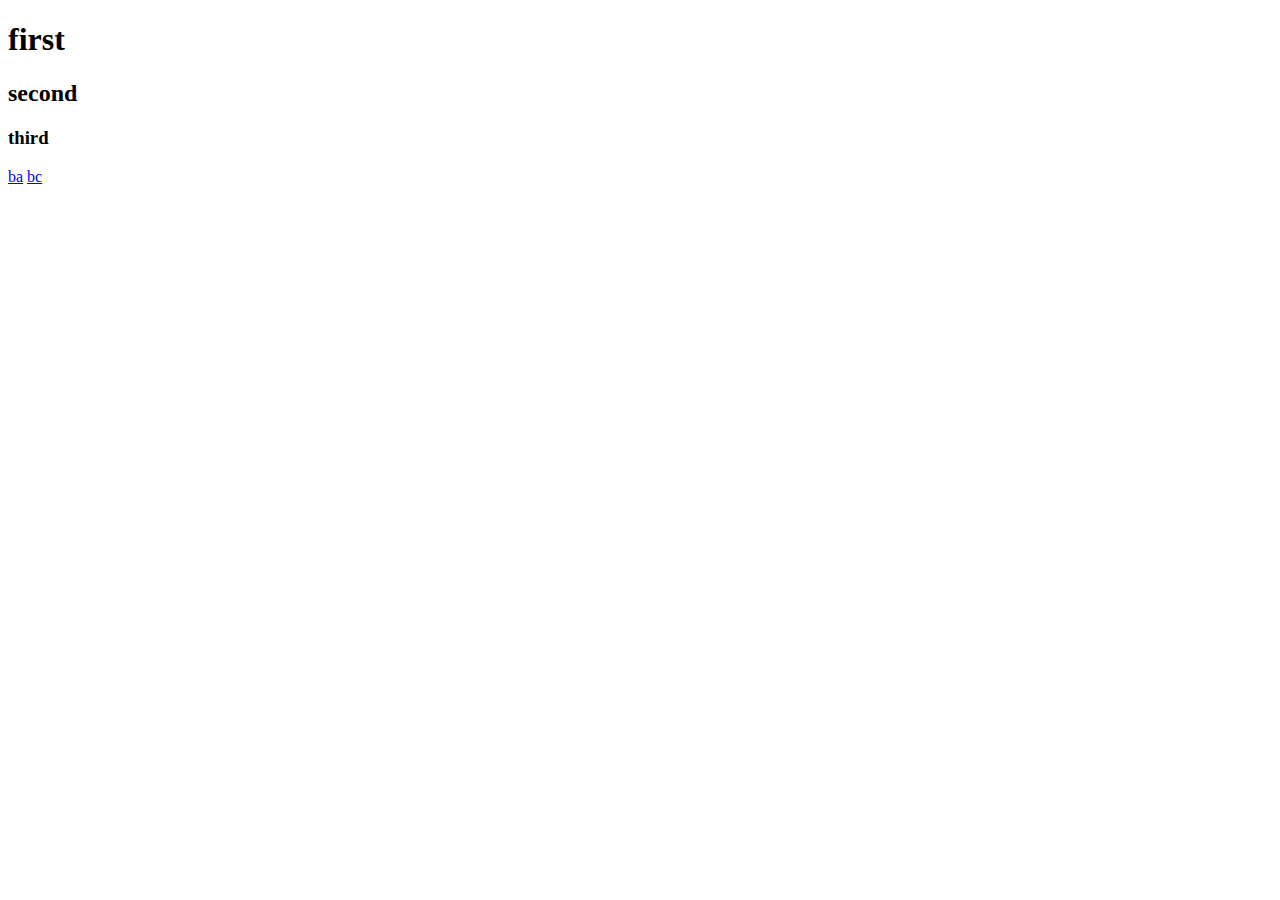
<file: index.html>
<!DOCTYPE html>
<html lang="en">
<head>
    <meta charset="UTF-8">
    <meta name="viewport" content="width=device-width, initial-scale=1.0">
    <meta http-equiv="X-UA-Compatible" content="ie=edge">
    <title>Document</title>
</head>
<body>
    <h1>first</h1>
    <h2>second</h2>
    <h3>third</h3>
    <a href="ba.html">ba</a>
    <a href="bc.html">bc</a>
</body>
</html>
</file>
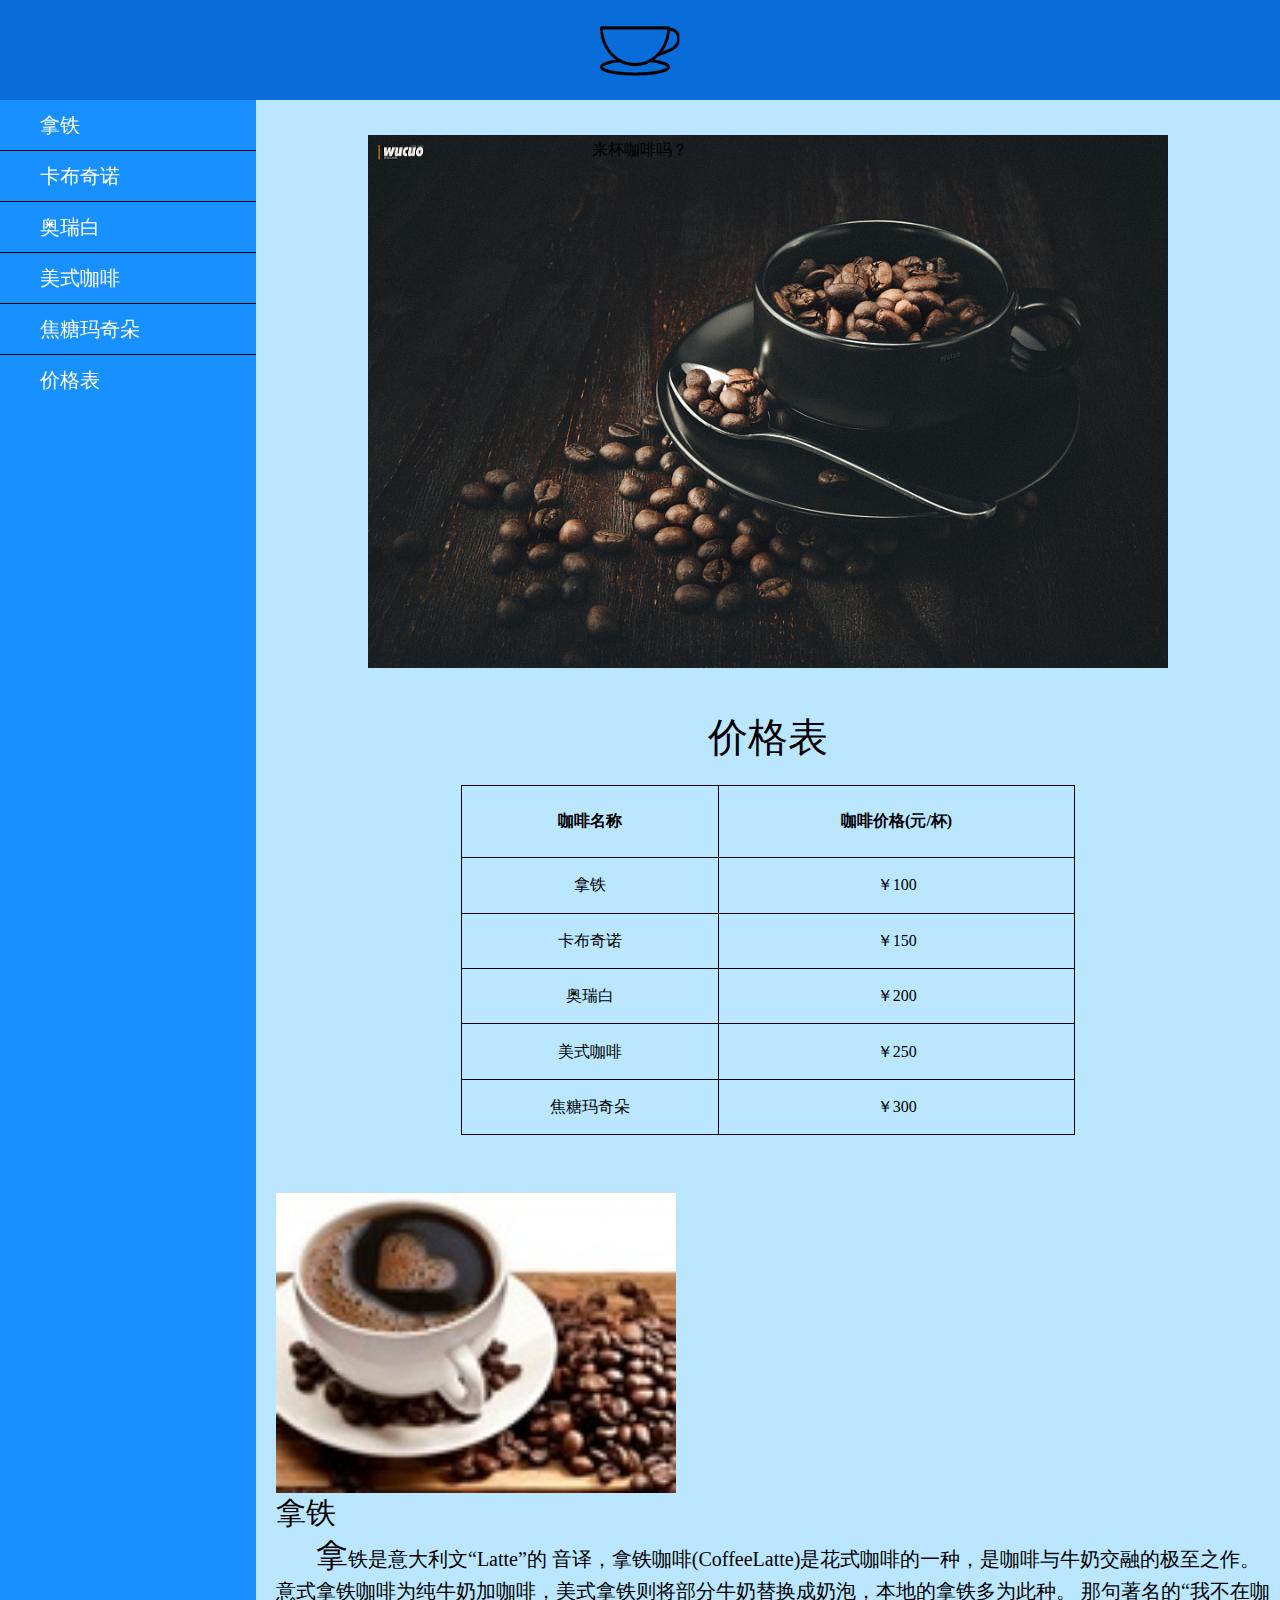
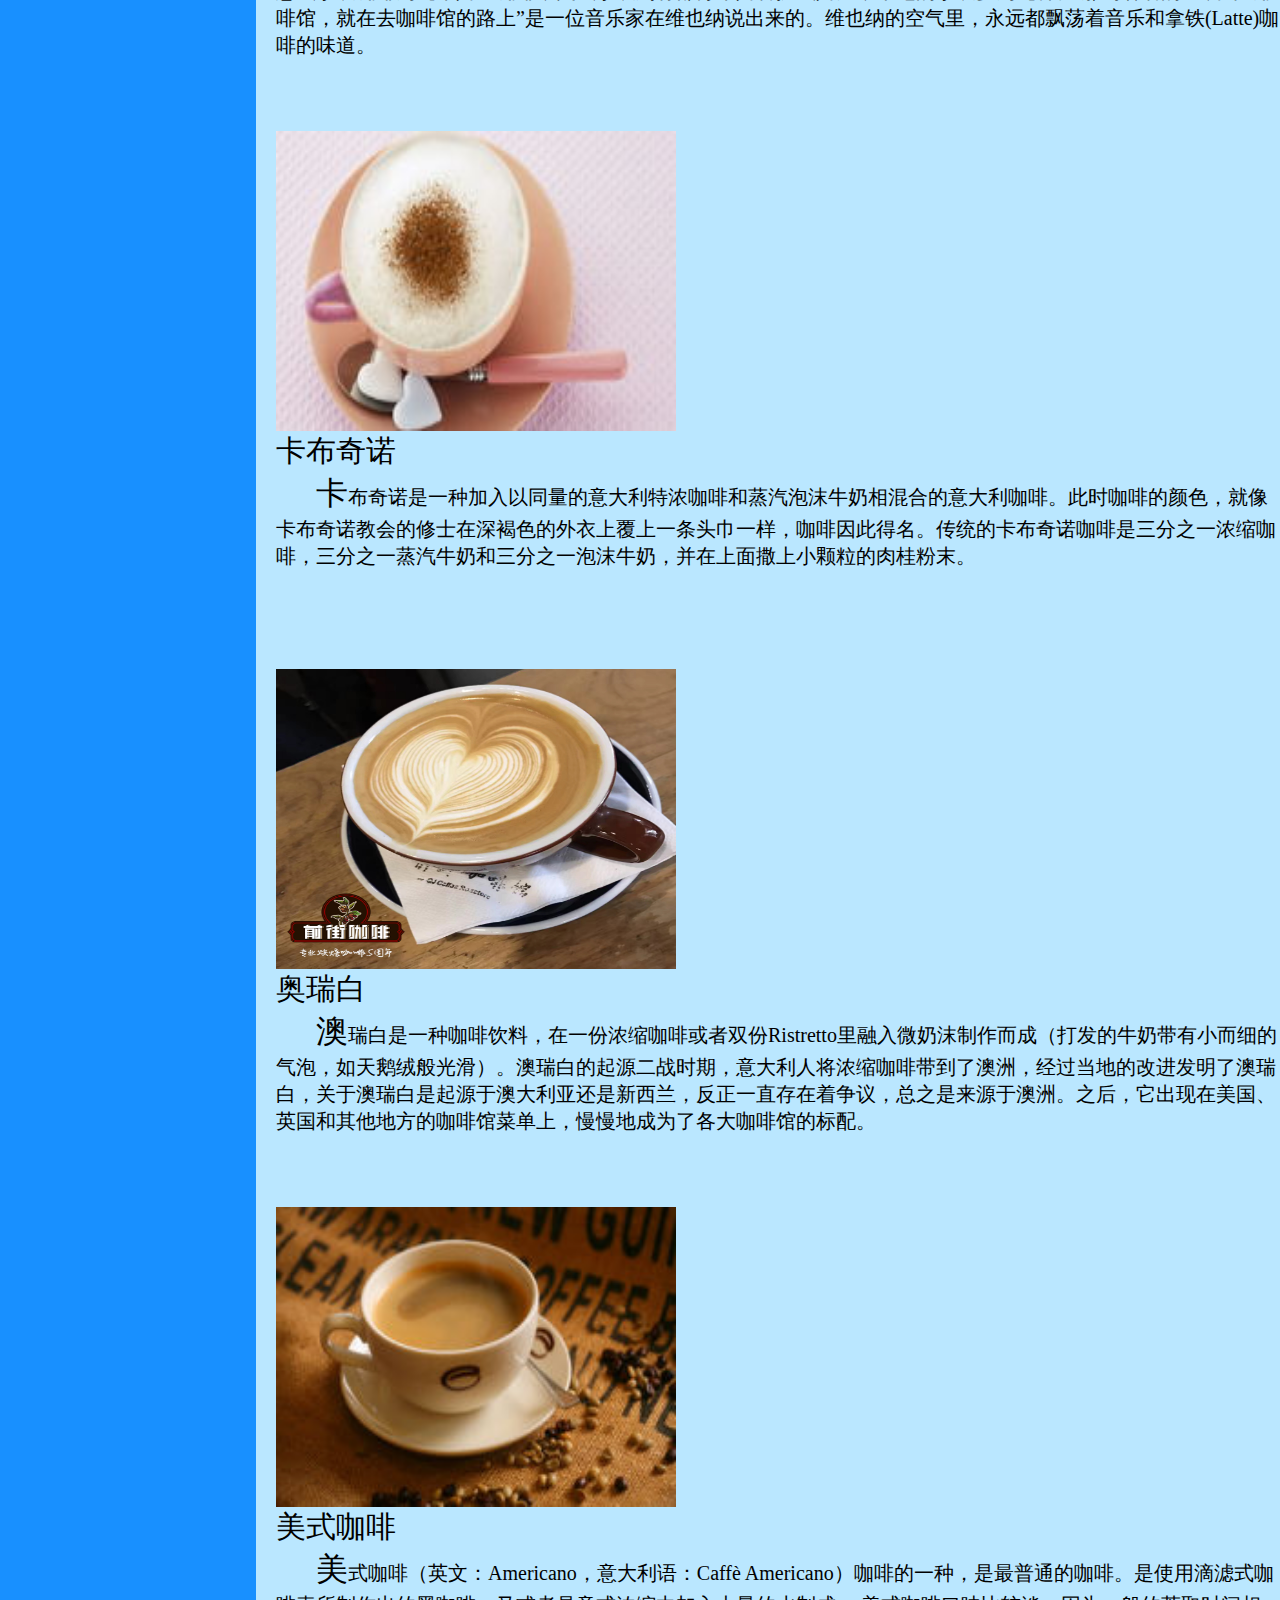
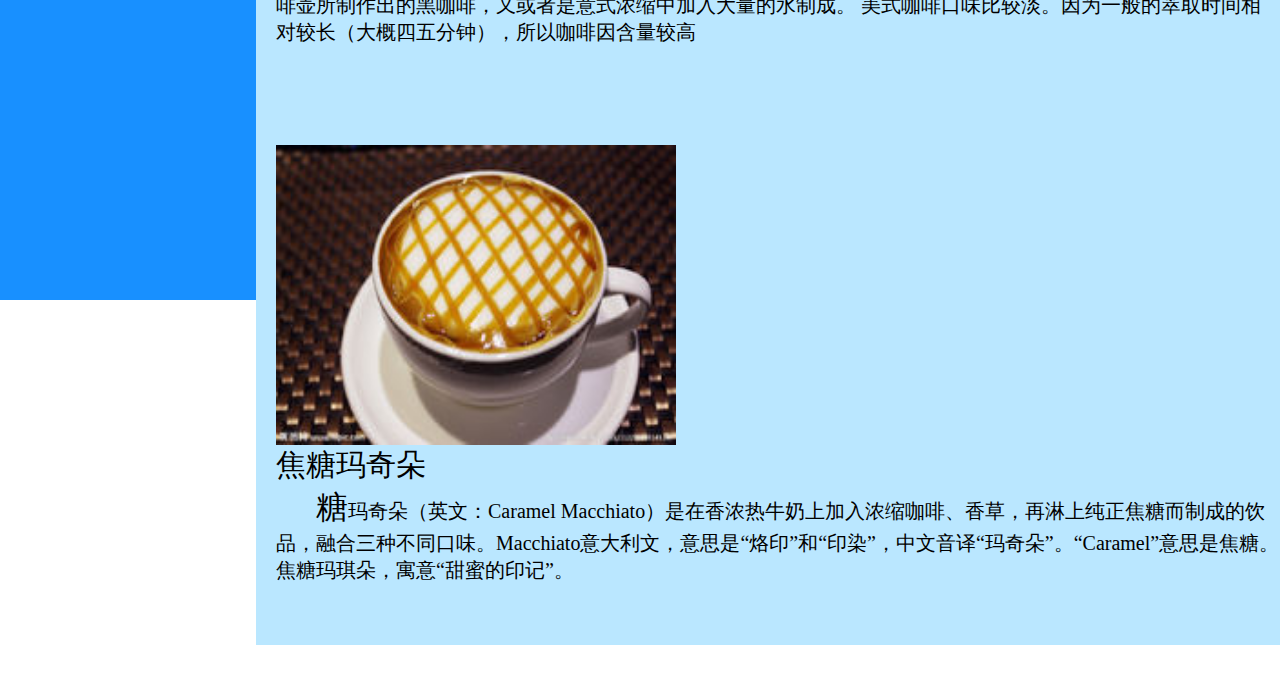
<file: coffee.html>
<!DOCTYPE html>
<html lang="en">

<head>
    <meta charset="UTF-8">
    <meta name="viewport" content="width=device-width, initial-scale=1.0">
    <meta http-equiv="X-UA-Compatible" content="ie=edge">
    <title>咖啡</title>
    <link rel="stylesheet" href="css/coffee.css">
</head>
<body>
    <div class="header">
        <div class="top">
            <img src="img/coffee_1.png" alt="">
            <p>来杯咖啡吗？</p>
        </div>
    </div>
    <div class="content">
        <div class="left">
            <div class="coffee_list">
                <ul class="list">
                    <li><a href="#nt">拿铁</a></li>
                    <li><a href="#kb">卡布奇诺</a></li>
                    <li><a href="#arb">奥瑞白</a></li>
                    <li><a href="#mcf">美式咖啡</a></li>
                    <li><a href="#mqd">焦糖玛奇朵</a></li>
                    <li><a href="#price">价格表</a></li>
                </ul>
            </div>
        </div>
        <div class="right">
            <div class="right_top">
                <img src="img/coffee.jpg">
            </div>
            <br />
            <a id="price"></a>
            <div class="price">
                <p>价格表</p>
                <table>
                    <tr>
                        <th>咖啡名称</th>
                        <th>咖啡价格(元/杯)</th>
                    </tr>
                    <tr>
                        <td>拿铁</td>
                        <td class="jg">100</td>
                    </tr>
                    <tr>
                        <td>卡布奇诺</td>
                        <td class="jg">150</td>
                    </tr>
                    <tr>
                        <td>奥瑞白</td>
                        <td class="jg">200</td>
                    </tr>
                    <tr>
                        <td>美式咖啡</td>
                        <td class="jg">250</td>
                    </tr>
                    <tr>
                        <td>焦糖玛奇朵</td>
                        <td class="jg">300</td>
                    </tr>
                </table>
            </div>
            <br />
            <a id="nt"></a>
            <div class="nt">
                <div class="cimg"><img src="img/coffee_2.jpg" alt=""></div>
                <p class="tit">拿铁</p>
                <p class="ant">拿铁是意大利文“Latte”的
                    音译，拿铁咖啡(CoffeeLatte)是花式咖啡的一种，是咖啡与牛奶交融的极至之作。意式拿铁咖啡为纯牛奶加咖啡，美式拿铁则将部分牛奶替换成奶泡，本地的拿铁多为此种。
                    那句著名的“我不在咖啡馆，就在去咖啡馆的路上”是一位音乐家在维也纳说出来的。维也纳的空气里，永远都飘荡着音乐和拿铁(Latte)咖啡的味道。</p>
            </div>
            <br/>
            <a id="kb"></a>
            <div class="kb">
                <div class="cimg"><img src="img/coffee_3.jpg" alt=""></div>
                <p class="tit">卡布奇诺</p>
                <p class="ant">
                    卡布奇诺是一种加入以同量的意大利特浓咖啡和蒸汽泡沫牛奶相混合的意大利咖啡。此时咖啡的颜色，就像卡布奇诺教会的修士在深褐色的外衣上覆上一条头巾一样，咖啡因此得名。传统的卡布奇诺咖啡是三分之一浓缩咖啡，三分之一蒸汽牛奶和三分之一泡沫牛奶，并在上面撒上小颗粒的肉桂粉末。
                </p>
            </div>
            <br />
            <a id="arb"></a>
            <div class="arb">
                <div class="cimg"><img src="img/coffee_4.jpg" alt=""></div>
                <p class="tit">奥瑞白</p>
                <p class="ant">
                    澳瑞白是一种咖啡饮料，在一份浓缩咖啡或者双份Ristretto里融入微奶沫制作而成（打发的牛奶带有小而细的气泡，如天鹅绒般光滑）。澳瑞白的起源二战时期，意大利人将浓缩咖啡带到了澳洲，经过当地的改进发明了澳瑞白，关于澳瑞白是起源于澳大利亚还是新西兰，反正一直存在着争议，总之是来源于澳洲。之后，它出现在美国、英国和其他地方的咖啡馆菜单上，慢慢地成为了各大咖啡馆的标配。
                </p>
            </div>
            <br />
            <a id="mcf"></a>
            <div class="mcf">
                <div class="cimg"><img src="img/coffee_5.jpg" alt=""></div>
                <p class="tit">美式咖啡</p>
                <p class="ant">美式咖啡（英文：Americano，意大利语：Caffè
                    Americano）咖啡的一种，是最普通的咖啡。是使用滴滤式咖啡壶所制作出的黑咖啡，又或者是意式浓缩中加入大量的水制成。
                    美式咖啡口味比较淡。因为一般的萃取时间相对较长（大概四五分钟），所以咖啡因含量较高</p>
            </div>
            <br />
            <a id="mqd"></a>
            <div class="mqd">
                <div class="cimg"><img src="img/coffee_6.jpg" alt=""></div>
                <p class="tit">焦糖玛奇朵</p>
                <p class="ant">糖玛奇朵（英文：Caramel
                    Macchiato）是在香浓热牛奶上加入浓缩咖啡、香草，再淋上纯正焦糖而制成的饮品，融合三种不同口味。Macchiato意大利文，意思是“烙印”和“印染”，中文音译“玛奇朵”。“Caramel”意思是焦糖。焦糖玛琪朵，寓意“甜蜜的印记”。
                </p>
            </div>
        </div>
    </div>
    <div class="footer">
            <p>版权所有&copy;coffee——08</p>
    </div>
</body>

</html>
</file>
<file: css/coffee.css>
* {
    margin: 0px;
    padding: 0px;
}
div{
    display: block;   
  }
.header {
    height: 100px;
    min-width: 800px;
    background-color: #096dd9;
    text-align: center;
}

.header .top {
    min-width: 500px;
    height: 66px;
    background-color: #096dd9;
    text-align: center;
    line-height: 100px;
}

.header .top img {
    width: 80px;
    height: 50px;
    vertical-align: middle;
    line-height: 100px;
}
.content {
    width: 100%;
    min-width: 800px;
    background-color: #1890ff; 
    display: block;
}

.content .left {
    min-height: 3400px;
    width: 20%;
    float: left;
    background-color: #1890ff;
}

.content .left .coffee_list {
    min-height: 350px;
    position: sticky;
    top: 0;

}
.content .left .coffee_list li {
    list-style: none;
    font-size: 20px;
    line-height: 50px;
}

.content .left .coffee_list li a {
    width:100%;
    display: block;
    font-size: 20px;
    color: white;
    text-decoration: none;
    border-bottom: 1px solid #000;
    text-indent: 2em;
}
.content .left .coffee_list li:last-child a{
    border-bottom: none;
}
.content .left .coffee_list li a:hover{
    background-color: #91d5ff;
}
.content .left .coffee_list li a:active{
    background-color: #e6f7ff;
    color:black
}
.content .right {
    width: 80%;
    float: left;
    background-color: #bae7ff;
}
.content .right .right_top{
    margin:0 auto;
    text-align: center;
    margin-top:15px;
    width: 80%;
    max-width: 800px;
}
.content .right .right_top img{
    margin-top: 20px;
    margin-bottom:20px;
    width: 100%;
}

.content .right .nt {
    min-width: 600px;
    min-height: 500px;
    margin-top: 20px;
}

.content .right .cimg {
    margin-left:20px;
    width: 400px;
    height: 300px;
}

.content .right .cimg img {
    width: 100%;
    height: 100%;
}

.content .right .tit {
    margin-left:20px;
    font-size: 30px;
}
.content .right .ant {
    margin-left:20px;
    font-size: 20px;
    text-indent: 2em;
}
.content .right .ant::first-letter {
    font-size: 32px;
}
.content .right .kb {
    min-width: 600px;
    min-height: 500px;
    margin-top: 20px;
}

.content .right .arb {
    min-width: 600px;
    min-height: 500px;
    margin-top: 20px;
}

.content .right .mcf {
    min-width: 600px;
    min-height: 500px;
    margin-top: 20px;
}

.content .right .mqd {
    min-width: 600px;
    min-height: 500px;
    margin-top: 20px;
}
.content .price{
    margin:0 auto;
    width:60%;
    max-width: 800px;
}
.content .price p{
    font-size: 40px;
    text-align: center;
}
.content .price table{
    margin:20px auto;
    width: 100%;
    height: 350px;
    border-collapse: collapse;
}
.content .price table td,.content .price table th{
    border:1px solid #000;
}
.content .price table td{
    text-align: center;
    line-height: 100%;
}
.content .price table .jg::before{
        content: '￥';
}
.footer {
    min-width: 800px;
    height: 50px;
    background-color: #096dd9;
}
.footer p {
    text-align: center;
    color: white;
    font-size: 20px;
    line-height: 50px;
}
</file>
